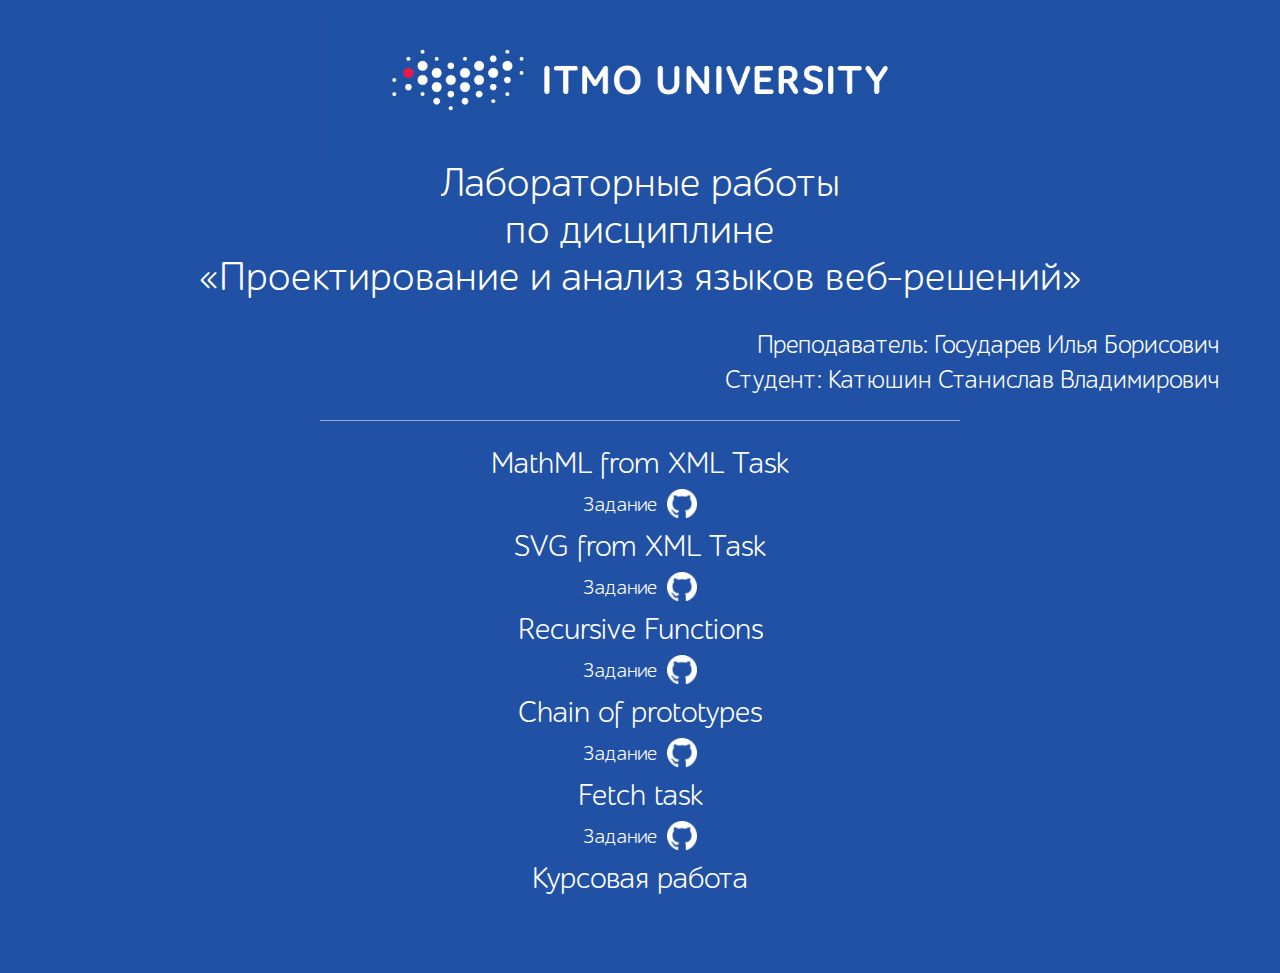
<file: goss_web_labs/index.html>
<!DOCTYPE html>
<html>
    <head>
        <meta charset="utf-8" />
        <meta http-equiv="X-UA-Compatible" content="IE=edge" />
        <title>Портфолио Станислава Катюшина</title>
        <meta name="author" content="Станислав Катюшин" />
        <meta name="viewport" content="width=device-width, initial-scale=1" />
        <link rel="stylesheet" href="index.css" />
    </head>

    <body>
        <div class="logo-container">
            <img
                src="media/itmo_horiz_blue_eng.png"
                alt="ITMO University"
                class="logo"
            />
        </div>
        <div class="header-info">
            <p>Лабораторные работы</p>
            <p>по дисциплине</p>
            <p>«Проектирование и анализ языков веб-решений»</p>
            <p class="person">Преподаватель: Государев Илья Борисович</p>
            <p class="person">Студент: Катюшин Станислав Владимирович</p>
        </div>
        <div class="divider">
            <div class="divider-line"></div>
        </div>
        <div class="tasks">
            <div class="task-container task-container-1">
                <a href="sigma/sigma.xml" class="task">MathML from XML Task</a>
                <div class="task-buttons">
                    <a
                        href="https://kodaktor.ru/sigma.pdf"
                        target="_blank"
                        class="task-button"
                        >Задание</a
                    >
                    <a
                        href="https://github.com/deadtrace/deadtrace.github.io/tree/master/goss_web_labs/sigma"
                        target="_blank"
                        class="task-button"
                    >
                        <img
                            class="task-github-button"
                            src="images/github.png"
                        />
                    </a>
                </div>
            </div>
            <div class="task-container task-container-2">
                <a href="svg/svg.xml" class="task">SVG from XML Task</a>
                <div class="task-buttons">
                    <a
                        href="https://kodaktor.ru/svg.pdf"
                        target="_blank"
                        class="task-button"
                        >Задание</a
                    >
                    <a
                        href="https://github.com/deadtrace/deadtrace.github.io/tree/master/goss_web_labs/svg"
                        target="_blank"
                        class="task-button"
                    >
                        <img
                            class="task-github-button"
                            src="images/github.png"
                        />
                    </a>
                </div>
            </div>
            <div class="task-container task-container-3">
                <a href="func-007" class="task">Recursive Functions</a>
                <div class="task-buttons">
                    <a
                        href="https://kodaktor.ru/func_007"
                        target="_blank"
                        class="task-button"
                        >Задание</a
                    >
                    <a
                        href="https://github.com/deadtrace/deadtrace.github.io/blob/master/goss_web_labs/func-007/index.html"
                        target="_blank"
                        class="task-button"
                    >
                        <img
                            class="task-github-button"
                            src="images/github.png"
                        />
                    </a>
                </div>
            </div>
            <div class="task-container task-container-4">
                <a href="prototypes" class="task">Chain of prototypes</a>
                <div class="task-buttons">
                    <a
                        href="https://kodaktor.ru/g/proto_chain"
                        target="_blank"
                        class="task-button"
                        >Задание</a
                    >
                    <a
                        href="https://github.com/deadtrace/deadtrace.github.io/blob/master/goss_web_labs/prototypes/index.html"
                        target="_blank"
                        class="task-button"
                    >
                        <img
                            class="task-github-button"
                            src="images/github.png"
                        />
                    </a>
                </div>
            </div>
            <div class="task-container task-container-5">
                <a href="fetch" class="task">Fetch task</a>
                <div class="task-buttons">
                    <a
                        href="https://kodaktor.ru/async_tasks"
                        target="_blank"
                        class="task-button"
                        >Задание</a
                    >
                    <a
                        href="https://github.com/deadtrace/deadtrace.github.io/blob/master/goss_web_labs/fetch/index.html"
                        target="_blank"
                        class="task-button"
                    >
                        <img
                            class="task-github-button"
                            src="images/github.png"
                        />
                    </a>
                </div>
            </div>
            <div class="task-container task-container-6">
                <a
                    href="Катюшин_Курсовая.pdf"
                    target="_blank"
                    class="task semester-work"
                    >Курсовая работа</a
                >
                <p class="semester-work-name">
                    Сравнительный анализ скорости рендеринга приложений, <br />
                    использующий CSR и SSR, на примере React и Next.js
                </p>
            </div>
        </div>
        <h4
            id="author"
            title="GossJS"
            style="position: absolute; opacity: 0; z-index: -3"
        >
            Станислав Катюшин
        </h4>
    </body>
</html>
</file>
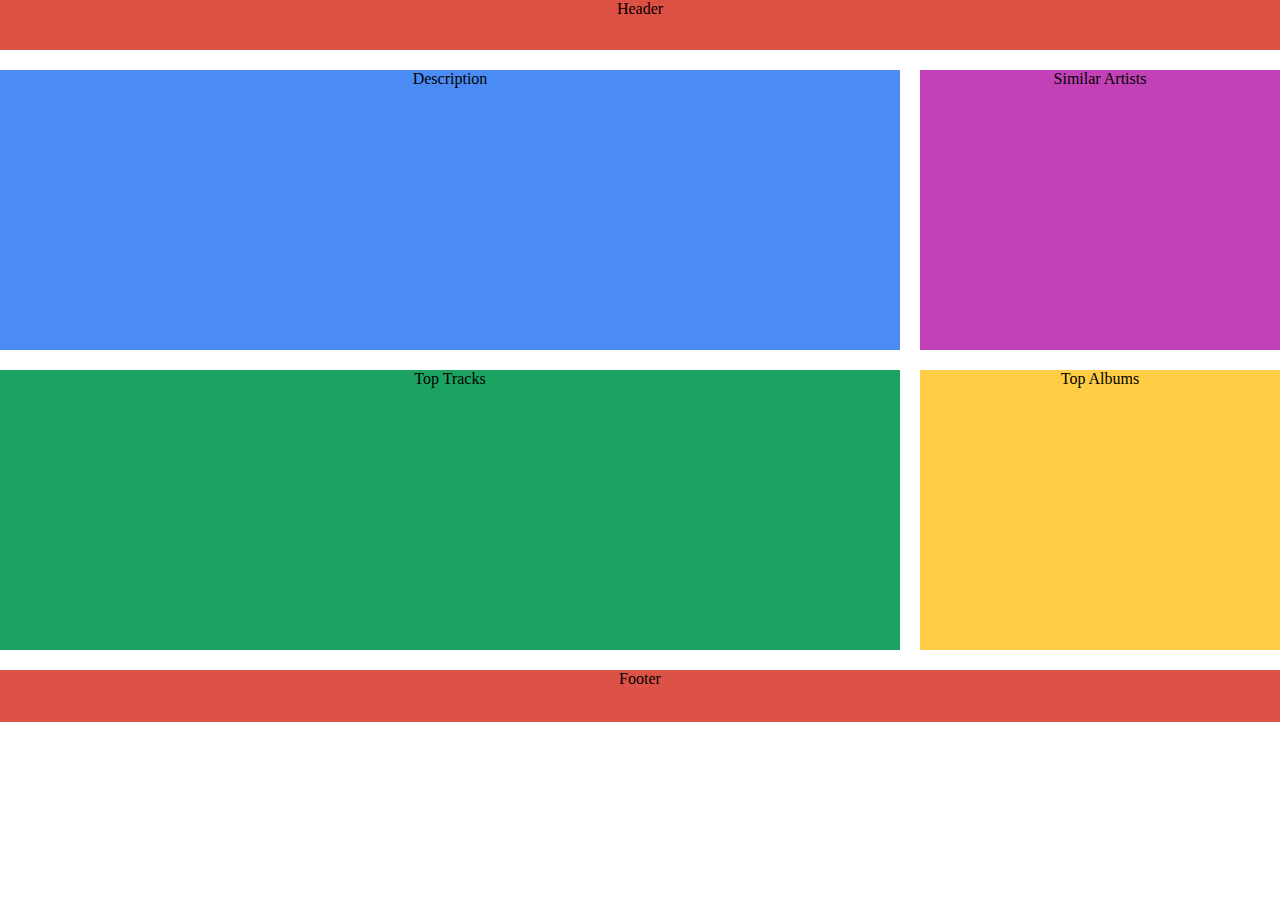
<file: lab1/index.html>
<!DOCTYPE html>
<html>
    <head>
        <title>Angry Mob</title>
        <link href="style.css" rel="stylesheet">
    </head>
    <body>
        <div class="grid">
            <div id="header">Header</div>
            <div id="description">Description</div>
            <div id="similar">Similar Artists</div>
            <div id="toptracks">Top Tracks</div>
            <div id="topalbums">Top Albums</div>
            <div id="footer">Footer</div>
        </div>
    </body>
</html>
</file>
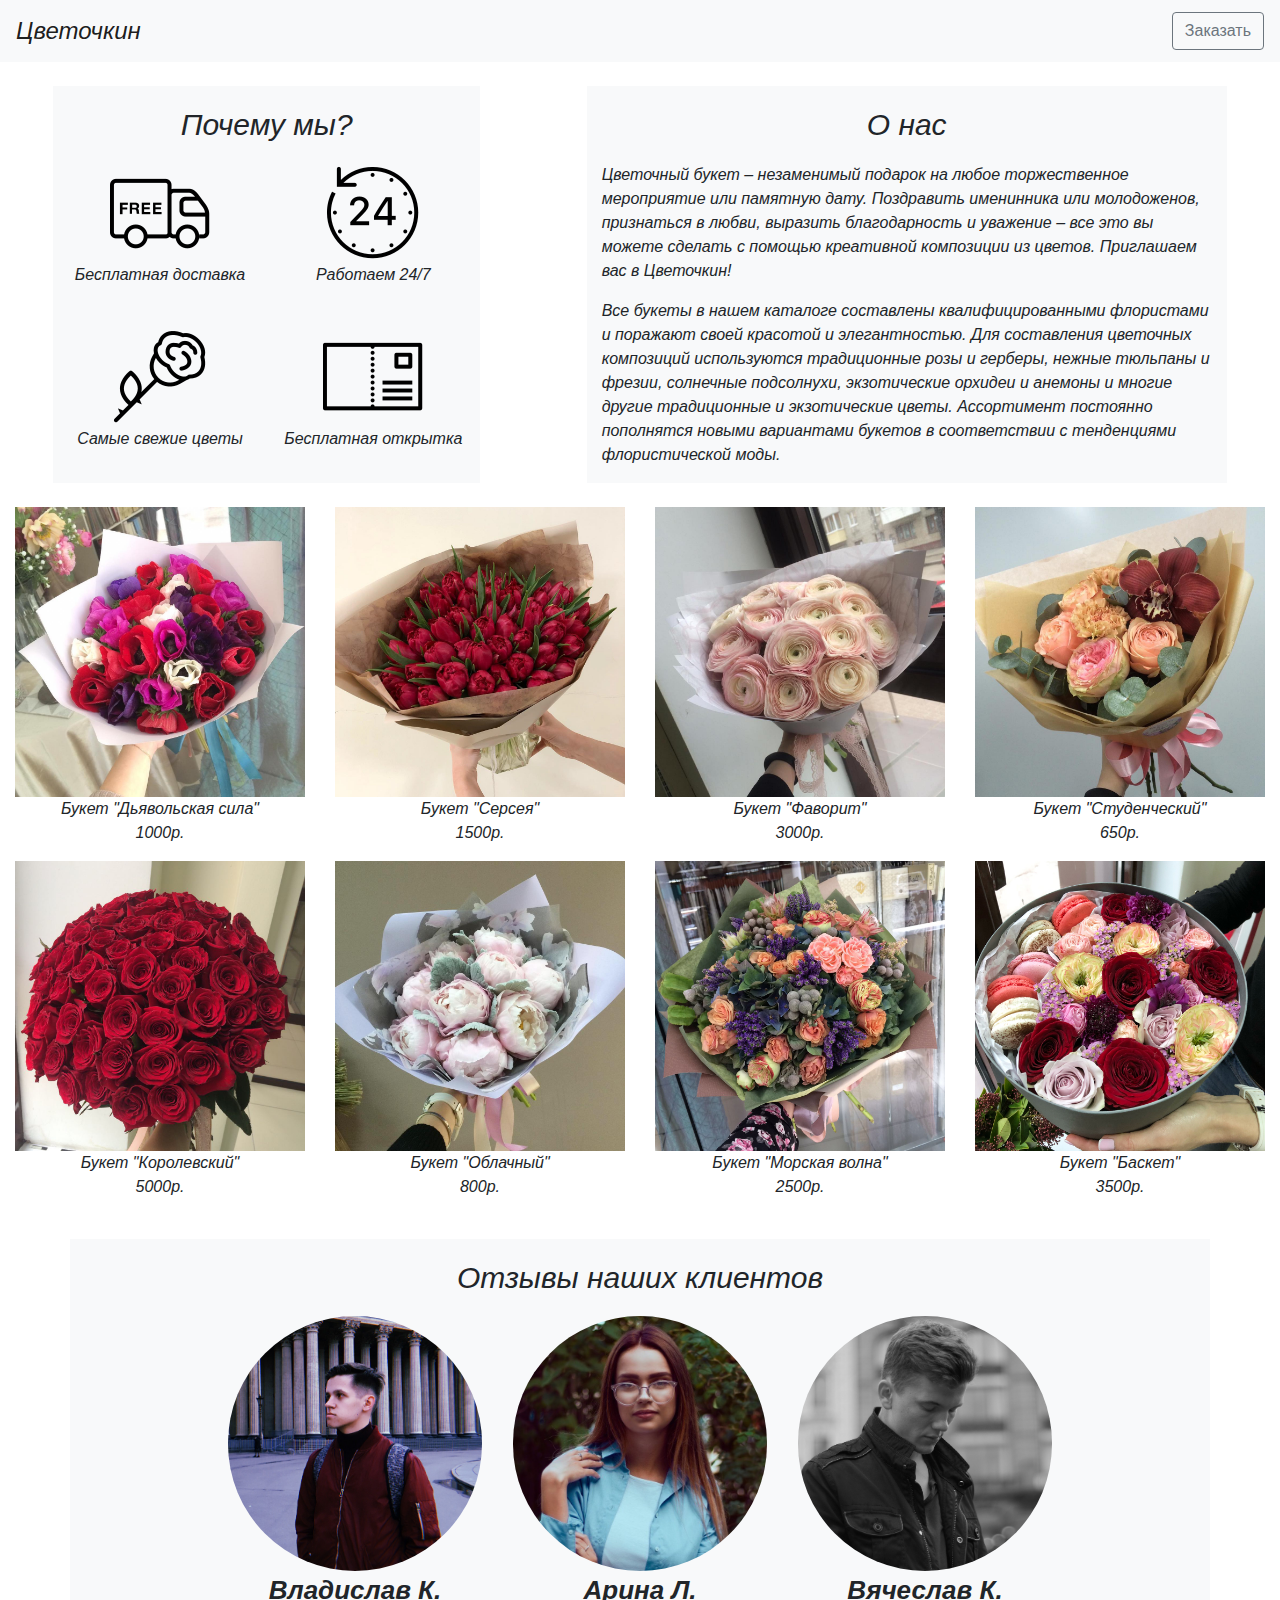
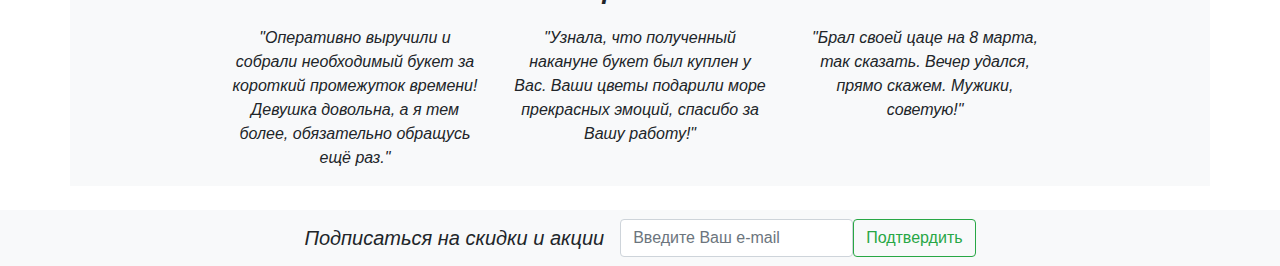
<file: lab2/index.html>
<!DOCTYPE html>
<html>
    <head>
        <meta charset="utf-8">
        <title>Цветочкин</title>
        <meta name="viewport" content="width=device-width, initial-scale=1">
        <link rel="stylesheet" href="https://stackpath.bootstrapcdn.com/bootstrap/4.3.1/css/bootstrap.min.css" integrity="sha384-ggOyR0iXCbMQv3Xipma34MD+dH/1fQ784/j6cY/iJTQUOhcWr7x9JvoRxT2MZw1T" crossorigin="anonymous">
        <script src="https://stackpath.bootstrapcdn.com/bootstrap/4.3.1/js/bootstrap.min.js" integrity="sha384-JjSmVgyd0p3pXB1rRibZUAYoIIy6OrQ6VrjIEaFf/nJGzIxFDsf4x0xIM+B07jRM" crossorigin="anonymous"></script>
    </head>
    <body class="font-weight-light font-italic">
        <nav class="navbar navbar-light bg-light">
            <a class="navbar-brand" href="#" style="font-size: 24px">Цветочкин</a>
            <button class="btn btn-outline-secondary" type="button">Заказать</button>
        </nav>

        <div class="row justify-content-around mx-0">
            <div class="col-lg-4 bg-light mt-4">
                <p class="text-center mt-3" style="font-size: 30px">Почему мы?</p>
                <div class="row text-center">
                    <div class="col-3 col-lg-6">
                        <img src="delivery.png" class="img-fluid">
                        <p>Бесплатная доставка</p>
                    </div>
                    <div class="col-3 col-lg-6">
                        <img src="24.png" class="img-fluid">
                        <p>Работаем 24/7</p>
                    </div>
                    <div class="d-none d-lg-block w-100 mt-4"></div>
                    <div class="col-3 col-lg-6">
                        <img src="rose.png" class="img-fluid">
                        <p>Самые свежие цветы</p>
                    </div>
                    <div class="col-3 col-lg-6">
                        <img src="envelop.png" class="img-fluid">
                        <p>Бесплатная открытка</p>
                    </div>
                </div>
            </div>
            <div class="col-lg-6 bg-light mt-4">
                <p class="text-center mt-3" style="font-size: 30px">О нас</p>
                <p>Цветочный букет – незаменимый подарок на любое торжественное мероприятие или памятную дату. Поздравить именинника или молодоженов, признаться в любви, выразить благодарность и уважение – все это вы можете сделать с помощью креативной композиции из цветов. Приглашаем вас в Цветочкин!</p>
                <p>Все букеты в нашем каталоге составлены квалифицированными флористами и поражают своей красотой и элегантностью. Для составления цветочных композиций используются традиционные розы и герберы, нежные тюльпаны и фрезии, солнечные подсолнухи, экзотические орхидеи и анемоны и многие другие традиционные и экзотические цветы. Ассортимент постоянно пополнятся новыми вариантами букетов в соответствии с тенденциями флористической моды.</p>
            </div>
        </div>

        <div class="row mt-4 mx-0 justify-content-around text-center">
            <div class="col-sm-6 col-md-4 col-xl-3">
                <img src="evil_power.jpg" class="img-fluid">
                <p>Букет "Дьявольская сила"<br>1000р.</p>
            </div>
            <div class="col-sm-6 col-md-4 col-xl-3">
                <img src="cersei.jpg" class="img-fluid">
                <p>Букет "Серсея"<br>1500р.</p>
            </div>
            <div class="col-sm-6 col-md-4 col-xl-3">
                <img src="favourite.jpg" class="img-fluid">
                <p>Букет "Фаворит"<br>3000р.</p>
            </div>
            <div class="col-sm-6 col-md-4 col-xl-3">
                <img src="student.jpg" class="img-fluid">
                <p>Букет "Студенческий"<br>650р.</p>
            </div>
            <div class="col-sm-6 col-md-4 col-xl-3">
                <img src="queen.jpg" class="img-fluid">
                <p>Букет "Королевский"<br>5000р.</p>
            </div>
            <div class="col-sm-6 col-md-4 col-xl-3">
                <img src="cloud.jpg" class="img-fluid">
                <p>Букет "Облачный"<br>800р.</p>
            </div>
            <div class="col-sm-6 col-md-4 col-xl-3">
                <img src="seawave.jpg" class="img-fluid">
                <p>Букет "Морская волна"<br>2500р.</p>    
            </div>
            <div class="col-sm-6 col-md-4 col-xl-3">
                <img src="basket.jpg" class="img-fluid">
                <p>Букет "Баскет"<br>3500р.</p>
            </div>
        </div>

        <div class="container mt-4">
            <div class="row justify-content-center bg-light">
                <div class="col-12 text-center my-3" style="font-size: 30px">Отзывы наших клиентов</div>
                <div class="col-6 col-md-4 col-lg-3 text-center">
                    <img src="vlad.jpg" class="img-fluid rounded-circle">
                    <p class="font-weight-bold" style="font-size: 26px">Владислав К.</p>
                    <p>"Оперативно выручили и собрали необходимый букет за короткий промежуток времени! Девушка довольна, а я тем более, обязательно обращусь ещё раз."</p>
                </div>
                <div class="col-6 col-md-4 col-lg-3 text-center">
                    <img src="arina.jpg" class="img-fluid rounded-circle">
                    <p class="font-weight-bold" style="font-size: 26px">Арина Л.</p>
                    <p>"Узнала, что полученный накануне букет был куплен у Вас. Ваши цветы подарили море прекрасных эмоций, спасибо за Вашу работу!"</p>
                </div>
                <div class="col-6 col-md-4 col-lg-3 text-center">
                    <img src="slava.jpg" class="img-fluid rounded-circle">
                    <p class="font-weight-bold" style="font-size: 26px">Вячеслав К.</p>
                    <p>"Брал своей цаце на 8 марта, так сказать. Вечер удался, прямо скажем. Мужики, советую!"</p>
                </div>
            </div>
        </div>

        <nav class="navbar navbar-light bg-light justify-content-center mt-4">
            <a class="navbar-brand">Подписаться на скидки и акции</a>
            <form class="form-inline">
                <input type="email" class="form-control" id="email" placeholder="Введите Ваш e-mail">
                <button class="btn btn-outline-success my-2 my-sm-0" type="submit">Подтвердить</button>
            </form>
        </nav>
    </body>
</html>
</file>
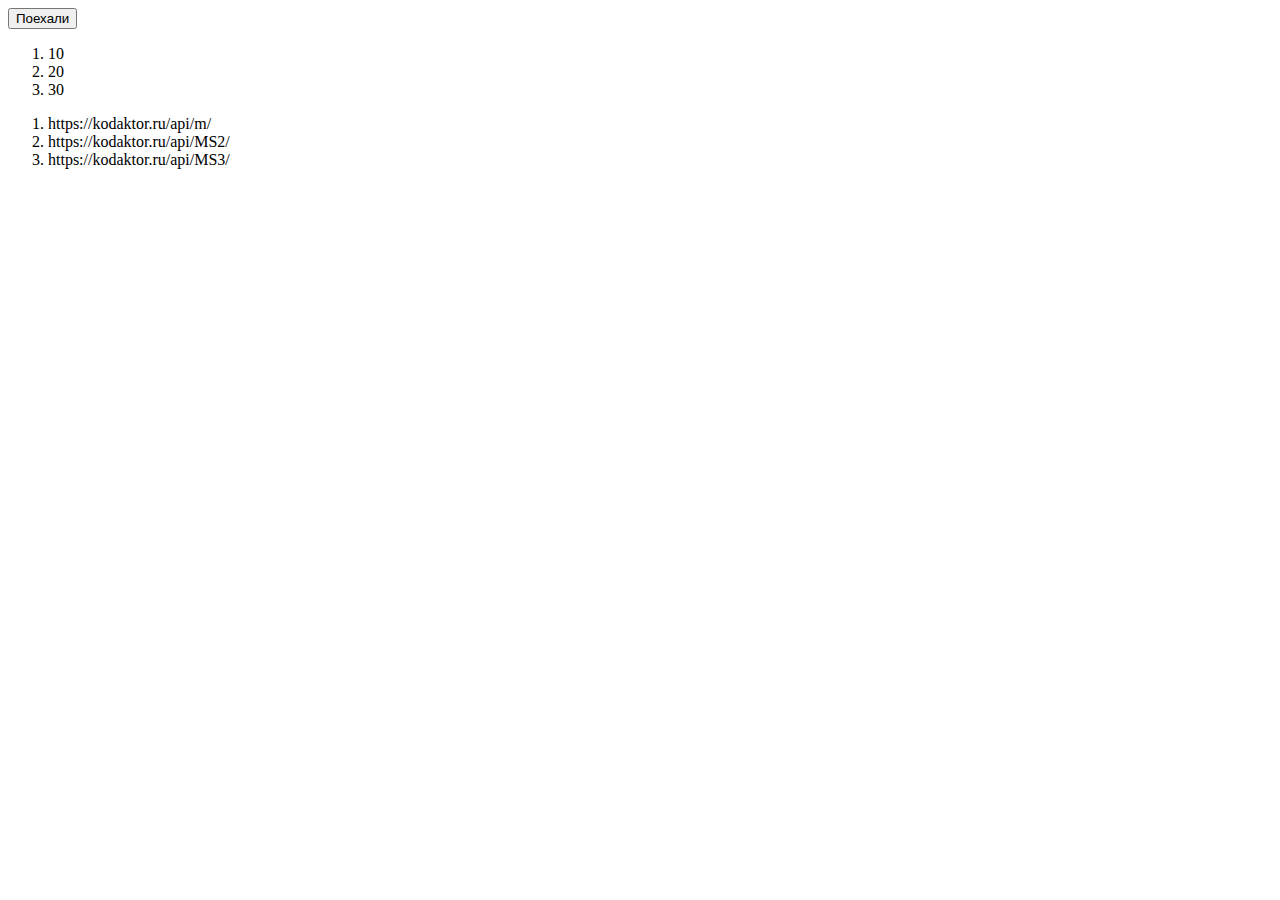
<file: goss_web_labs/fetch/index.html>
<!DOCTYPE html>
<html lang="en">
    <head>
        <meta charset="UTF-8" />
        <meta http-equiv="X-UA-Compatible" content="IE=edge" />
        <meta name="viewport" content="width=device-width, initial-scale=1.0" />
        <meta name="author" content="Станислав Катюшин" />
        <title>Fetch task</title>
    </head>
    <body>
        <button>Поехали</button>
        <ol id="values">
            <li>10</li>
            <li>20</li>
            <li>30</li>
        </ol>
        <ol id="urls">
            <li>https://kodaktor.ru/api/m/</li>
            <li>https://kodaktor.ru/api/MS2/</li>
            <li>https://kodaktor.ru/api/MS3/</li>
        </ol>
        <h4
            id="author"
            title="GossJS"
            style="position: absolute; opacity: 0; z-index: -3"
        >
            Станислав Катюшин
        </h4>
        <script>
            let result = "";
            const values = [...document.querySelectorAll("#values li")].map(
                (item) => +item.textContent
            );
            const URLs = [...document.querySelectorAll("#urls li")].map(
                (item) => item.textContent
            );
            document
                .querySelector("button")
                .addEventListener("click", async ({ target: t }) => {
                    try {
                        t.textContent = `Загрузка`;
                        let answer = "";
                        for (let i = 0; i < 3; i++) {
                            let url = answer
                                ? `${URLs[i]}${values[i]}/${answer}`
                                : `${URLs[i]}${values[i]}`;
                            await fetch(url)
                                .then((response) => response.text())
                                .then((data) => {
                                    let doc = document.createElement("div");
                                    doc.innerHTML = data;
                                    answer =
                                        doc.querySelector("span").textContent;
                                });
                        }
                        t.textContent = `Результат: ${answer}`;
                    } catch {
                        t.textContent = `Ошибка`;
                    }
                });
        </script>
    </body>
</html>
</file>
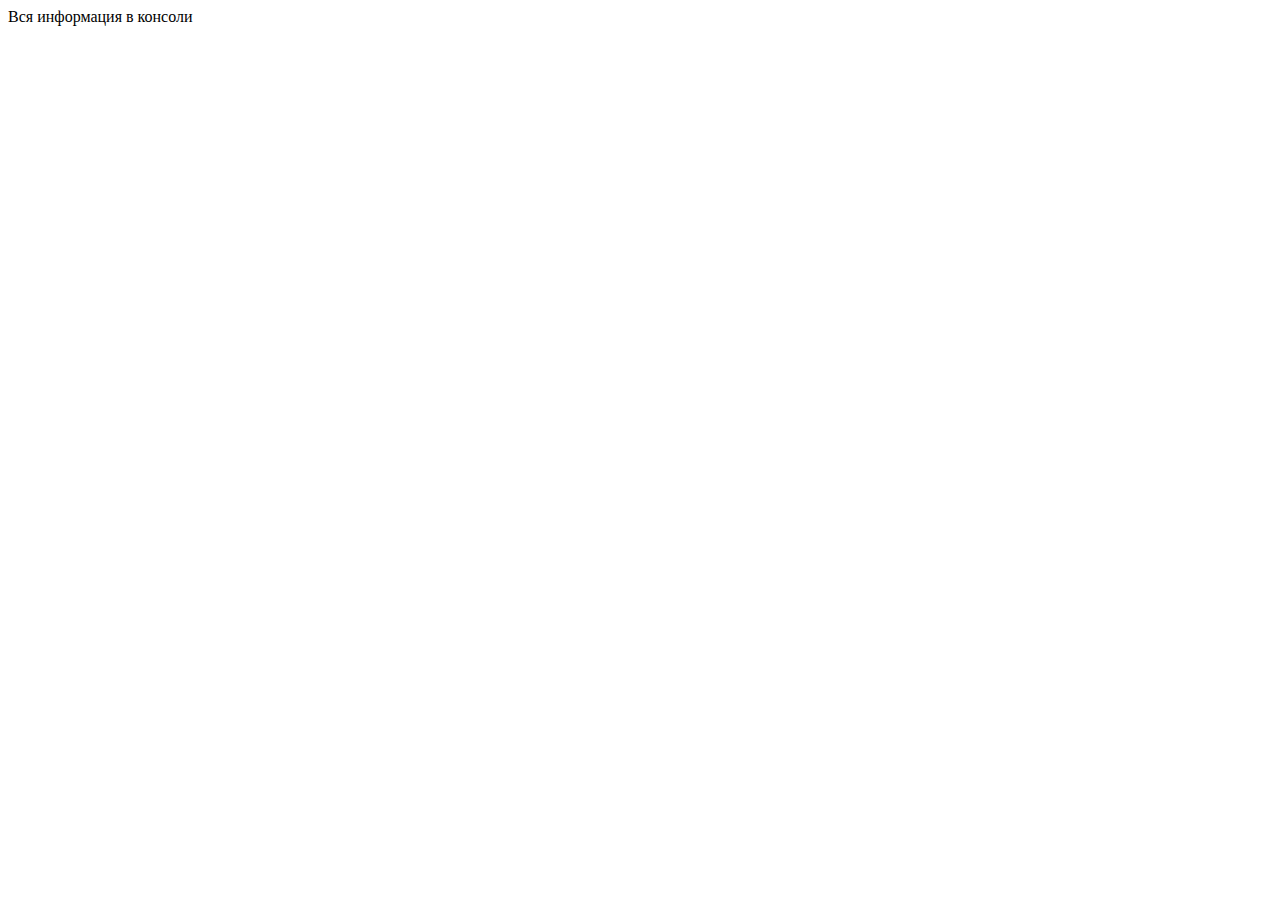
<file: goss_web_labs/func-007/index.html>
<!DOCTYPE html>
<html>
    <head>
        <title>FUNC-007 Рекурсивные функции</title>
        <meta charset="utf-8" />
        <meta name="author" content="Станислав Катюшин" />
    </head>
    <body>
        <div>Вся информация в консоли</div>
        <h4
            id="author"
            title="GossJS"
            style="position: absolute; opacity: 0; z-index: -3"
        >
            Станислав Катюшин
        </h4>
        <script>
            {
                let functionsStack = {
                    sec: 0,
                    add: 0,
                    mpy: 0,
                    pwr: 0,
                };
                const sec = (a) => {
                    functionsStack.sec += 1;
                    return 1 + a;
                };
                const add = (a, b) => {
                    functionsStack.add += 1;
                    return b === 0 ? a : sec(add(a, b - 1));
                };
                const mpy = (a, b) => {
                    functionsStack.mpy += 1;
                    return b === 1 ? a : add(a, mpy(a, b - 1));
                };
                const pwr = (a, b) => {
                    functionsStack.pwr += 1;
                    if (b === 0) {
                        return 1;
                    } else if (b === 1) {
                        return a;
                    } else {
                        return mpy(a, pwr(a, b - 1));
                    }
                };

                let lastCombination = {};

                testloop: for (let a = 1; a <= 100; a++) {
                    for (let b = 1; b <= 10; b++) {
                        functionsStack = {
                            sec: 0,
                            add: 0,
                            mpy: 0,
                            pwr: 0,
                        };
                        try {
                            result = pwr(a, b);
                            lastCombination = {
                                a,
                                b,
                                result,
                            };
                        } catch {
                            console.log(
                                `Переполнение стэка случилось при a=${a} и b=${b}`
                            );
                            break testloop;
                        }
                    }
                }

                console.log(
                    `Последняя комбинация, при которой не было переполнения: a=${lastCombination.a}, b=${lastCombination.b}`
                );
                console.log(
                    `Функция seс была вызвана ${functionsStack.sec} раз`
                );
                console.log(
                    `Функция add была вызвана ${functionsStack.add} раз`
                );
                console.log(
                    `Функция mpy была вызвана ${functionsStack.mpy} раз`
                );
                console.log(
                    `Функция pwr была вызвана ${functionsStack.pwr} раз`
                );
                console.log(lastCombination);

                /*
   Допишите определение функции pwr от a и b, которая определяется через себя и mpy и выдаёт a ** b для положительных целых чисел.
   Выясните, при каких значениях аргументов наступает переполнение стека. Проиллюстрируйте это деревом вызовов, т.е. постройте дерево для последней комбинации значений аргументов pwr, при которой не происходит переполнения.
   Нам нужно выяснить, сколько раз вызывается при этом каждая из базовых функций (sec, add, mpy).
   
   Ранее: recur_task

*/
            }
        </script>
    </body>
</html>
</file>
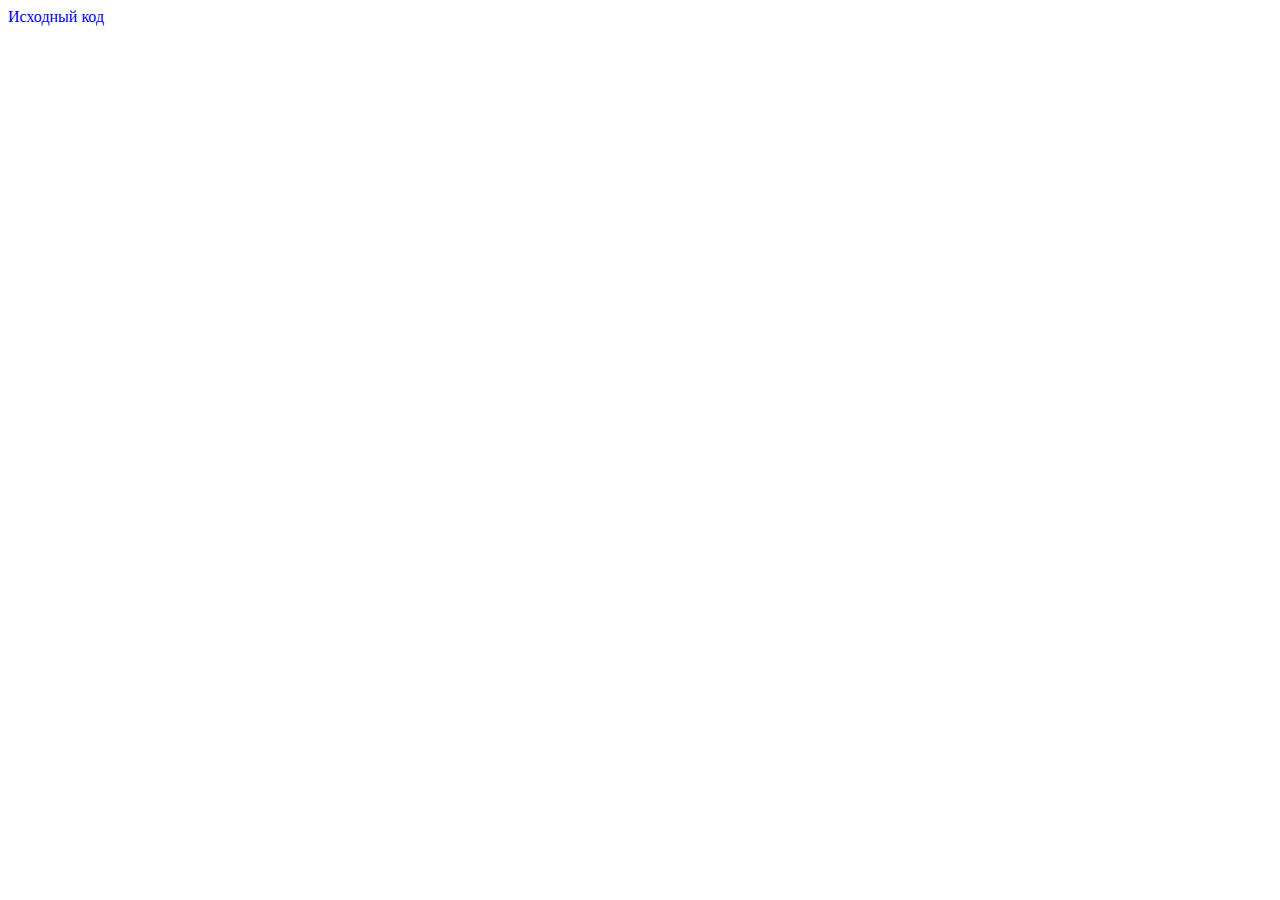
<file: goss_web_labs/prototypes/index.html>
<!DOCTYPE html>
<html lang="en">
    <head>
        <meta charset="UTF-8" />
        <meta http-equiv="X-UA-Compatible" content="IE=edge" />
        <meta name="author" content="Станислав Катюшин" />
        <meta name="viewport" content="width=device-width, initial-scale=1.0" />
        <title>Цепочка прототипов</title>
    </head>
    <body>
        <a
            href="https://github.com/deadtrace/deadtrace.github.io/blob/master/goss_web_labs/prototypes/index.html"
            >Исходный код</a
        >
        <h4
            id="author"
            title="GossJS"
            style="position: absolute; opacity: 0; z-index: -3"
        >
            Станислав Катюшин
        </h4>
        <script type="module">
            import { o3 } from "https://cdn.skypack.dev/goss_proto@1.0.0";

            function getPrototypeChain(obj) {
                let proto = Object.getPrototypeOf(obj);
                let chain = obj.name;
                let counter = 0;

                while (proto) {
                    chain +=
                        `\n` +
                        `       `.repeat(counter) +
                        `|` +
                        `\n` +
                        `       `.repeat(counter) +
                        `--> ` +
                        `${proto.name}`;
                    proto = Object.getPrototypeOf(proto);
                    counter += 1;
                }

                return chain;
            }

            alert("Chain of prototypes:\n" + getPrototypeChain(o3));
            console.log("Chain of prototypes:\n" + getPrototypeChain(o3));
            console.log(o3);
        </script>
        <style>
            a {
                text-decoration: none;
            }
        </style>
    </body>
</html>
</file>
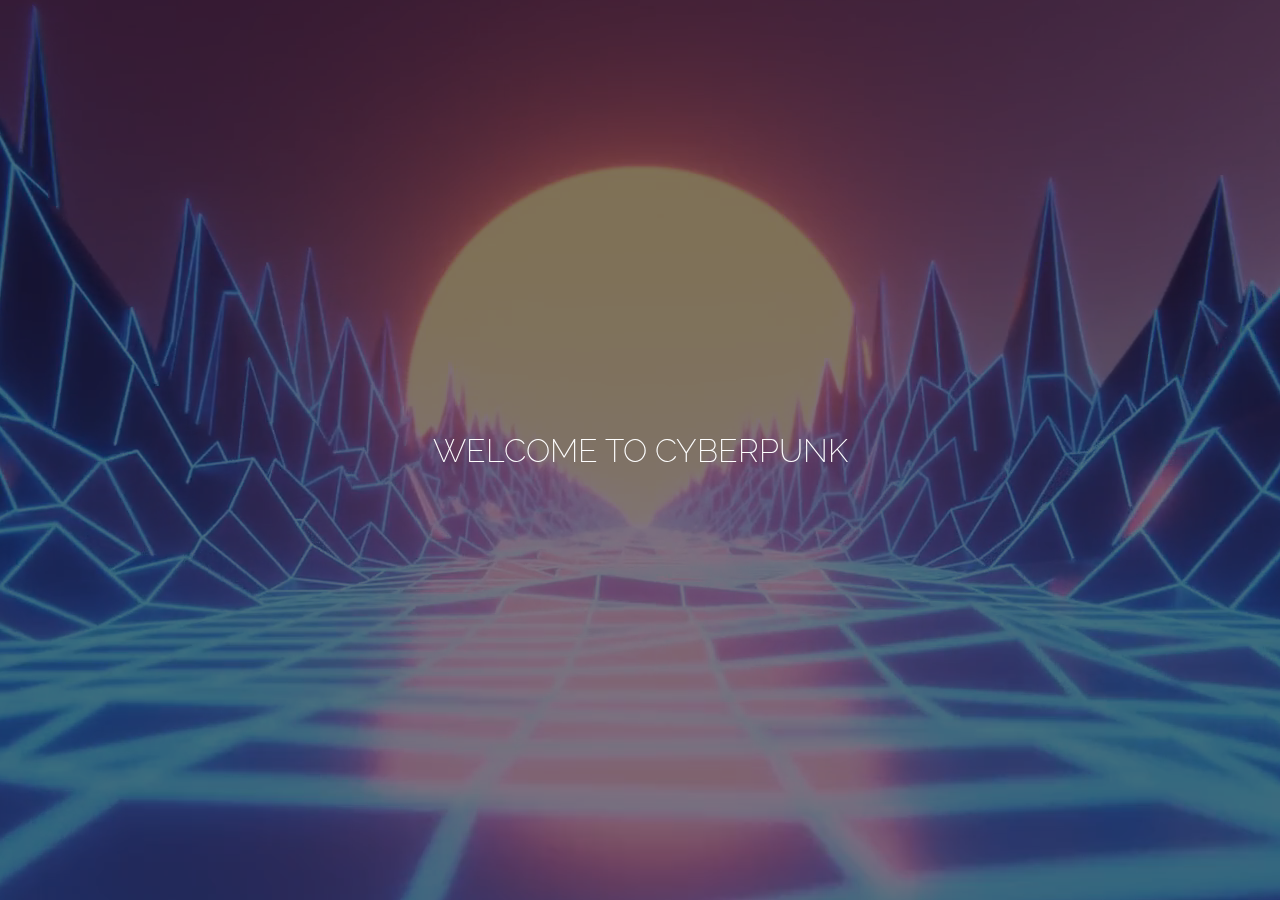
<file: how_to_do/video_background/index.html>
<!DOCTYPE html>
<html>

<head>
    <meta charset="utf-8">
    <meta http-equiv="X-UA-Compatible" content="IE=edge">
    <title></title>
    <meta name="description" content="">
    <meta name="viewport" content="width=device-width, initial-scale=1">
    <link rel="stylesheet" href="main.css">
</head>

<body>
    <div class="main">
        <div class="video-container">
            <video class="video" src="./video/neon.mp4" autoplay muted loop></video>
        </div>
        <div class="title">
            <h1 class="title-text">welcome to cyberpunk</h1>
        </div>
    </div>
    <script src="" async defer></script>
</body>

</html>
</file>
<file: goss_web_labs/index.css>
@import "itmo_fonts/stylesheet.css";

* {
    padding: 0;
    margin: 0;
    font-family: Helvetica;
    font-size: 20px;
    background-color: #2151a4;
    font-family: "ALS Schlange sans";
    color: white;
    overflow-x: hidden;
}

.tasks {
    display: flex;
    flex-direction: column;
    align-items: center;
    margin-top: 10px;
}

.task {
    text-decoration: none;
    font-size: 30px;
}

.task {
    display: inline-block;
}

.task::after {
    content: "";
    width: 0px;
    height: 2px;
    display: block;
    background: transparent;
    transition: 800ms;
}

.task:hover::after {
    background: white;
    width: 100%;
}

.task + .task {
    margin-top: 10px;
}

.task-container {
    text-align: center;
}

.task-container + .task-container {
    margin-top: 10px;
}

.logo {
    height: 160px;
    position: relative;
    animation: logoMovementFromAbove 1s linear;
}

@keyframes logoMovementFromAbove {
    0% {
        bottom: 200px;
    }
    100% {
        bottom: 0px;
    }
}

.logo-container {
    display: flex;
    justify-content: center;
}

.header-info {
    display: flex;
    flex-direction: column;
    align-items: center;
}

.header-info p {
    font-size: 40px;
}

.header-info .person {
    font-size: 25px;
    align-self: flex-end;
    padding-right: 60px;
}

.header-info > .person {
    margin-top: 30px;
}

.header-info > .person ~ .person {
    margin-top: 6px;
}

.divider {
    display: flex;
    justify-content: center;
    margin: 25px 0px;
}

.divider-line {
    width: 50%;
    border-bottom: 1px solid rgba(255, 255, 255, 0.5);
}

.person {
    animation: personMovementFromRight 1.5s linear;
    position: relative;
}

@keyframes personMovementFromRight {
    0% {
        left: 100%;
    }
    100% {
        left: 0%;
    }
}

@media (max-width: 900px) {
    .header-info p {
        font-size: 16px;
    }

    .logo {
        height: 100px;
    }

    .header-info .person {
        font-size: 14px;
        padding-right: 15px;
    }

    .task {
        font-size: 25px;
    }

    .person {
        animation: personMovementFromRight 1s linear;
    }
}

.semester-work-name {
    transition-duration: 0.5s;
    text-align: center;
}

.semester-work-name:hover {
    cursor: default;
}

.semester-work + .semester-work-name {
    opacity: 0;
}

.semester-work:hover + .semester-work-name {
    opacity: 100%;
}

.task-buttons {
    display: flex;
    justify-content: center;
    align-items: center;
}

.task-github-button {
    height: 30px;
    display: block;
}

.task-button {
    text-decoration: none;
}

.task-button + .task-button {
    margin-left: 10px;
}

.task-button:hover {
    cursor: pointer;
}

.task-container-1 {
    animation-delay: 1s;
    animation: 3s fadein1 linear;
}

.task-container-2 {
    animation: 3s fadein2 linear;
}

.task-container-3 {
    animation: 3s fadein3 linear;
}

.task-container-4 {
    animation: 3s fadein4 linear;
}

.task-container-5 {
    animation: 3s fadein5 linear;
}

.task-container-6 {
    animation: 3s fadein6 linear;
}

@keyframes fadein1 {
    0% {
        opacity: 0;
    }
    14% {
        opacity: 0;
    }
    28% {
        opacity: 1;
    }
    100% {
        opacity: 1;
    }
}

@keyframes fadein2 {
    0% {
        opacity: 0;
    }
    28% {
        opacity: 0;
    }
    42% {
        opacity: 1;
    }
    100% {
        opacity: 1;
    }
}

@keyframes fadein3 {
    0% {
        opacity: 0;
    }
    42% {
        opacity: 0;
    }
    56% {
        opacity: 1;
    }
    100% {
        opacity: 1;
    }
}

@keyframes fadein4 {
    0% {
        opacity: 0;
    }
    56% {
        opacity: 0;
    }
    70% {
        opacity: 1;
    }
    100% {
        opacity: 1;
    }
}

@keyframes fadein5 {
    0% {
        opacity: 0;
    }
    70% {
        opacity: 0;
    }
    84% {
        opacity: 1;
    }
    100% {
        opacity: 1;
    }
}

@keyframes fadein6 {
    0% {
        opacity: 0;
    }
    84% {
        opacity: 0;
    }
    100% {
        opacity: 1;
    }
}
</file>
<file: lab1/style.css>
* {
    margin: 0;
}

.grid {
    text-align: center;
    vertical-align: middle;
    display: grid;
    grid-gap: 20px;
    grid-template-columns: 5fr 2fr;
    grid-template-areas:
        "header header"
        "description similar"
        "toptracks topalbums"
        "footer footer"
}

#header {
    background-color: #DD5145;
    grid-area: header;
    height: 50px;
}

#description {
    background-color: #4B8BF4;
    grid-area: description;
    height: 280px;
}

#similar {
    background-color: #C341B6;
    grid-area: similar;
    height: 280px;
}

#toptracks {
    background-color: #1CA261;
    grid-area: toptracks;
    height: 280px;
}

#topalbums {
    background-color: #FFCD43;
    grid-area: topalbums;
    height: 280px;
}

#footer {
    background-color: #DD5246;
    grid-area: footer;
    height: 52px;
}

@media (max-width: 640px) {
    .grid {
        grid-template-columns: 1fr;
        grid-template-areas: 
        "header"
        "description"
        "similar"
        "toptracks"
        "topalbums"
        "footer";
    }
}
</file>
<file: how_to_do/video_background/main.css>
@import url('https://fonts.googleapis.com/css2?family=Raleway:wght@200;500&display=swap');

* {
    padding: 0;
    margin: 0;
}

.main {
    display: grid;
    place-items: center;
    display: relative;
    height: 100vh;
}

.video-container {
    position: absolute;
    top: 0;
    left: 0;
    width: 100%;
    height: 100%;
    overflow: hidden;
    background: #6D376A url('./images/neon.png') no-repeat center center;
    background-size: cover;
}

.video-container::before {
    content: '';
    position: absolute;
    width: 100%;
    height: 100%;
    top: 0;
    left: 0;
    z-index: 5;
    background-color: rgba(0,0,0,0.5);
}

.title {
    z-index: 10;
    color: white;
    text-align: center;
    text-transform: uppercase;
    padding: 0 10px;
}

.title-text {
    font-family: 'Raleway', sans-serif;
    font-weight: 200;
}

.video {
    position: absolute;
    top: 50%;
    left: 50%;
    min-width: 100%;
    min-height: 100%;
    object-fit: cover;
    transform: translate(-50%, -50%);
}
</file>
